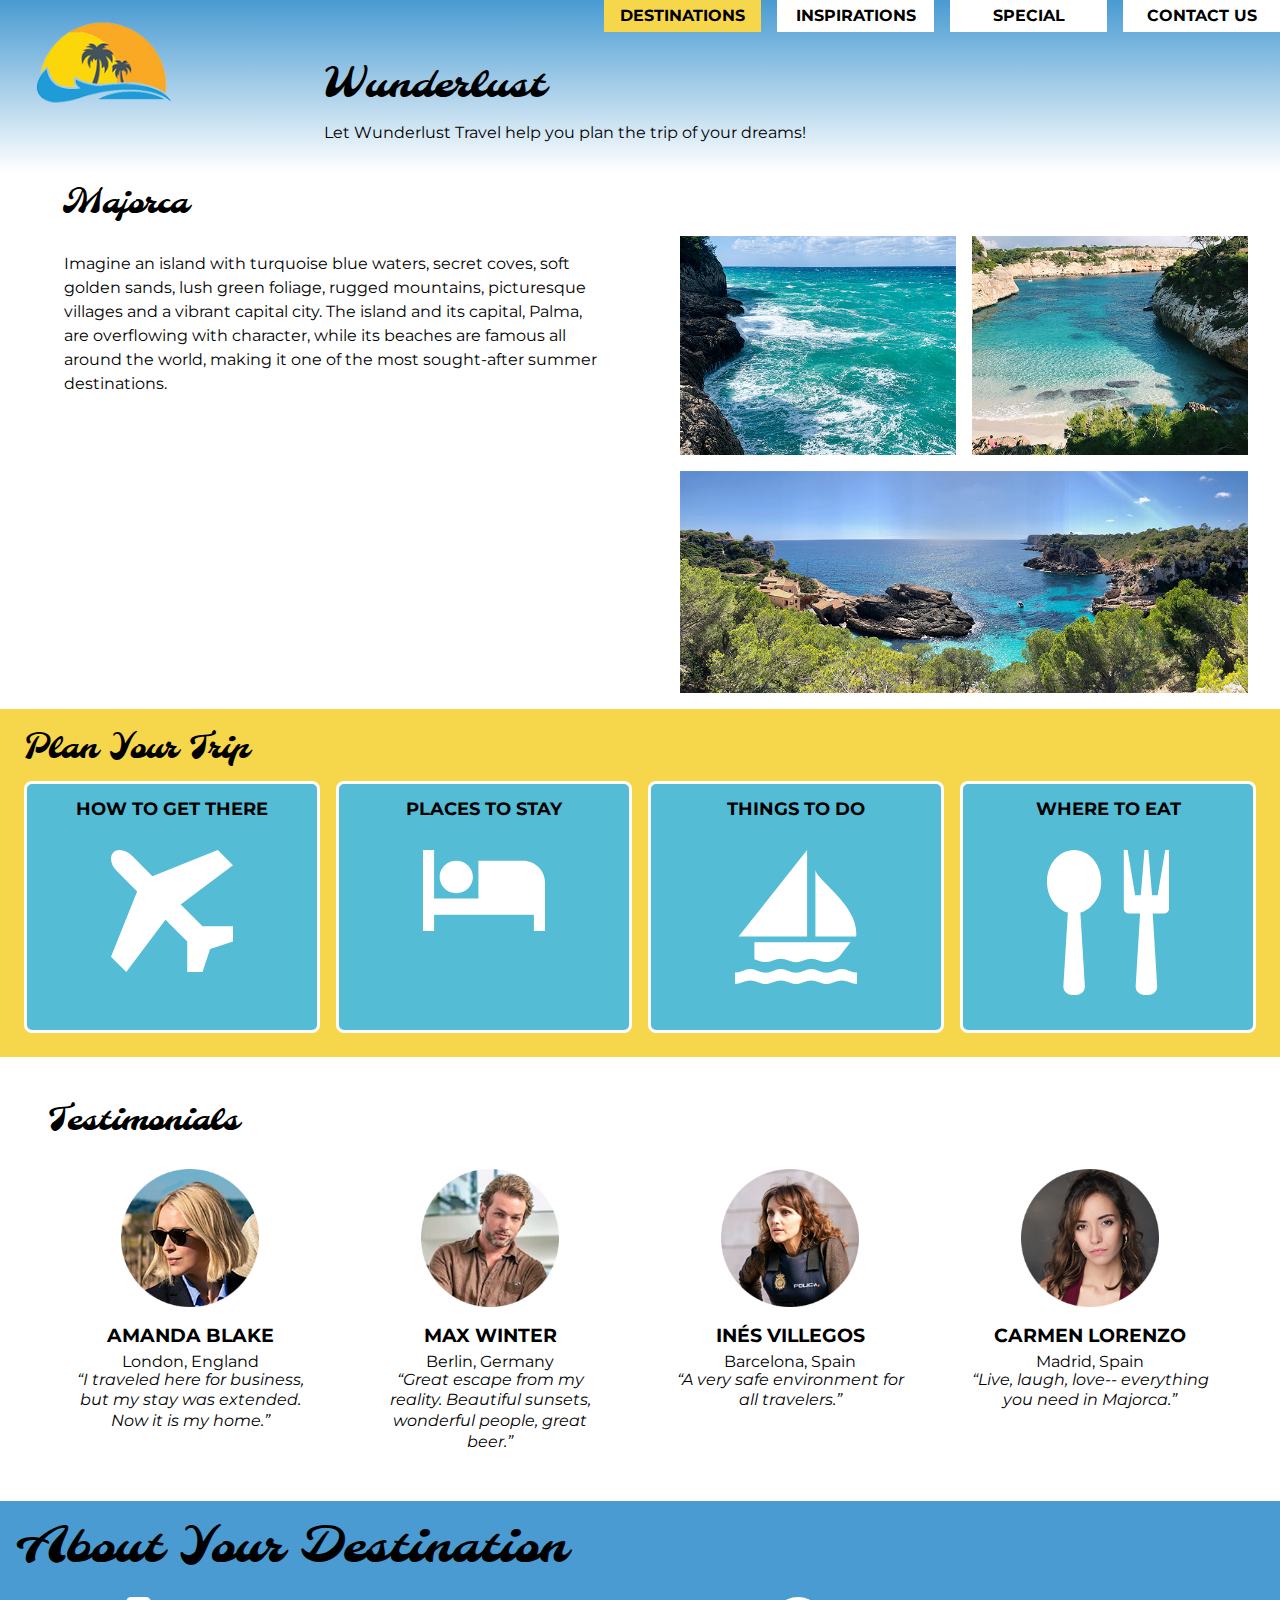
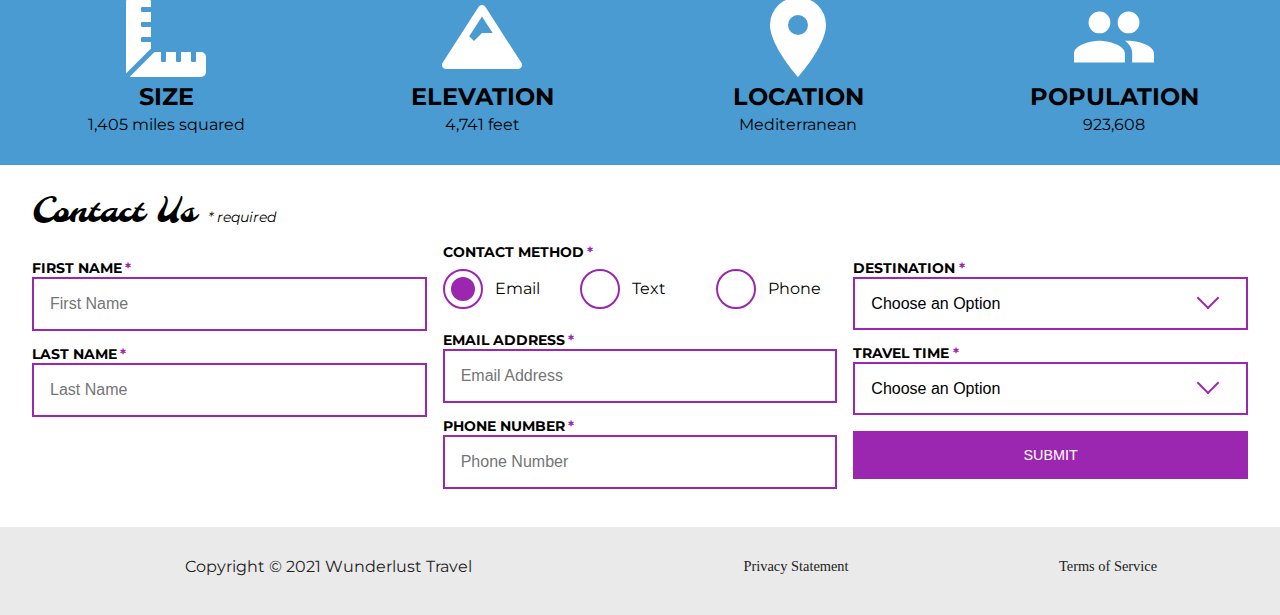
<file: index.html>
<!DOCTYPE html>
<html lang="en">
    <head>
        <meta charset="utf-8">
        <meta name="viewport" content="width=device-width, initial-scale=1">
        <meta name="author" content="Jessica Barnett, Christina Carrasquilla">
        <meta name="description" content="Let Wunderlust Travel take you to beautiful Majorca this year! Majorca is a beautiful island and offers beauty and fun to its visitors">
        <meta name="keywords" content="travel, majorca, beach, island, vacation, destination, getaway, restaurants in majorca, entertainment in majorca, testimonials from visitors">
        <title>Wunderlust Travel</title>
        <meta name="robots" content="index,follow">

        <!-- ~~~~~~~~~~ TWITTER CARD TAGS ~~~~~~~~~~ -->
        <meta name="twitter:card" content="summary_large_image">
        <meta name="twitter:site" content="@wunderlusttravel">
        <meta name="twitter:creator" content="@wunderlusttravel">
        <meta name="twitter:title" content="Wunderlust Travel: Majorca">
        <meta name="twitter:description" content="Let Wunderlust Travel take you to beautiful Majorca this year! Majorca is a beautiful island and offers beauty and fun to its visitors">
        <meta name="twitter:image" content="https://wunderlusttravel.com/images/majorca-cove.png">

        <!-- ~~~~~~~~~~ OPEN GRAPH META TAGS ~~~~~~~~~~ -->
        <meta property="og:title" content="See Majorca with Wunderlust Travel">
        <meta property="og:type" content="website">
        <meta property="og:image" content="https://wunderlusttravel.com/images/majorca-cove.png">
        <meta property="og:url" content="https://wunderlusttravel.com/majorca">
        <meta property="og:description" content="Let Wunderlust Travel take you to beautiful Majorca this year! Majorca is a beautiful island and offers beauty and fun to its visitors">
        <!-- ~~~~~~~~~~FAVICON ~~~~~~~~~~ -->
        <link rel="shortcut icon" href="images/favicon.png">

        <!-- ~~~~~~~~~~ GOOGLE FONTS ~~~~~~~~~~ -->
        <link rel="preconnect" href="https://fonts.googleapis.com">
        <link rel="preconnect" href="https://fonts.gstatic.com" crossorigin>
        <link href="https://fonts.googleapis.com/css2?family=Molle:ital@1&family=Montserrat:wght@400;600&display=swap" rel="stylesheet">
        <link href="styles.css" rel="stylesheet">
    </head>
    <body>
        <a id="skip" href="#main-content">Skip to Main Content</a>
        <!-- styling skip links: https://webaim.org/techniques/css/invisiblecontent/ -->
        <header>
            <a href="index.html" id="logo"><img src="images/logo.png" alt="The Wunderlust logo shows blue waves and the outline of two palm trees against an orange sun"></a>
            <h1>Wunderlust</h1>
			<p>Let Wunderlust Travel help you plan the trip of your dreams!</p>			
            <nav>
                <div id="menu-toggle">
                    <!-- responsive menu code from (with changes made to match mockups): https://css-tricks.com/three-css-alternatives-to-javascript-navigation/ -->
                    <h2 class="sr-only">Main Navigation</h2>
                    <!-- hidden but accessible headings from: https://webaim.org/techniques/css/invisiblecontent/ -->
                    <input name="toggle" id="toggle" type="checkbox">
                    <label for="toggle">Menu</label>
                    <ul>
                        <li class="active"><a href="#">Destinations</a></li>
                        <li><a href="#">Inspirations</a></li>
                        <li><a href="#">Special</a></li>
                        <li><a href="#">Contact Us</a></li>
                    </ul>
                </div>
            </nav>
        </header>
        <main id="main-content">
            <article>
                <div id="intro">  
                    <h2>Majorca</h2>
                    <p>Imagine an island with turquoise blue waters, secret coves, soft golden sands, lush green foliage, rugged mountains, picturesque villages and a vibrant capital city. The island and its capital, Palma, are overflowing with character, while its beaches are famous all around the world, making it one of the most sought-after summer destinations.</p>
                    <div id="img-grid">
                        <img src="images/majorca-waves.png" alt="Turquoise blue waters with white wave caps crashing against a rock cliff">
                        <img src="images/majorca-beach.png" alt="A calm cove with turquoise waters calmly lapping at a light sand beach">
                        <picture>
                            <source srcset="images/majorca-cove-small.png"
                                media="(max-width: 500px)">
                            <img src="images/majorca-cove.png" alt="Deep blue water leading to the horizon with the island and trees in the foreground">
                        </picture>
                    </div>
                </div>  
                <section id="plan">
                    <h3>Plan Your Trip</h3>
                    <div>
                        <section>
                            <h4>How to Get There</h4>
                            <a href="#" title="Search for flights">
                                <img src="images/get.svg" alt="airplane icon">
                            </a>
                        </section>      
                        <section>
                            <h4>Places to Stay</h4>
                            <a href="#" title="Search for hotels">
                                <img src="images/stay.svg" alt="bed icon">
                            </a>
                        </section>
                        <section>
                            <h4>Things to Do</h4>
                            <a href="#" title="Search for Activities">
                                <img src="images/do.svg" alt="sailboat icon">
                            </a>                     
                        </section>    
                        <section>
                            <h4>Where to Eat</h4>
                            <a href="#" title="Search for Restaurants">
                                <img src="images/eat.svg" alt="fork and spoon icon">                         
                            </a>
                        </section>
                    </div>   
                </section>
                <section id="testimonials">
                    <h3>Testimonials</h3>
                    <div>
                        <section>
                            <img src="images/miranda-blake.png" alt="Miranda Blake has a blonde bob and is wearing dark sunglasses">
                            <h4>Amanda Blake</h4>
                            <p>London, England</p>
                            <q>I traveled here for business, but my stay was extended. Now it is my home.</q>
                        </section>
                        <section>
                            <img src="images/max-winter.png" alt="Max Winter has dark blonde hair and a trimmed beard and mustache">
                            <h4>Max Winter</h4>
                            <p>Berlin, Germany</p>
                            <q>Great escape from my reality. Beautiful sunsets, wonderful people, great beer.</q>
                        </section>
                        <section>
                            <img src="images/ines-villegoes.png" alt="Ines Villegos has shoulder-length, wavy, brown hair and is wearing a brown sweater"> 
                            <h4>Inés Villegos</h4> 
                            <p>Barcelona, Spain</p>
                            <q>A very safe environment for all travelers.</q>
                        </section>
                        <section>
                            <img src="images/carmen-lorenzo.png" alt="Carmen Lorenzo has long, dark brown hair and is wearing gold hoop earrings">
                            <h4>Carmen Lorenzo</h4> 
                            <p>Madrid, Spain</p>
                            <q>Live, laugh, love-- everything you need in Majorca.</q>
                        </section>
                    </div>
                </section>
                <section id="about">
                    <h3>About Your Destination</h3>
                    <div>
                        <section>
                            <img src="images/size.svg" alt="ruler icon">
                            <h4>Size</h4> 
                            <p>1,405 miles squared</p>
                        </section>
                        <section>
                            <img src="images/elevation.svg" alt="mountain icon">
                            <h4>Elevation</h4> 
                            <p>4,741 feet</p>
                        </section>
                        <section>
                            <img src="images/location.svg" alt="location pin icon">
                            <h4>Location</h4> 
                            <p>Mediterranean</p>
                        </section>
                        <section>
                            <img src="images/population.svg" alt="people icon">
                            <h4>Population</h4>
                            <p>923,608</p>
                        </section>
                    </div>  
                </section>
                <section id="contact">
                    <h3>Contact Us <span class="form-required">* required</span></h3>
                    <form method="post" action="https://wp.zybooks.com/form-viewer.php">
                        <div id="names">
                            <label for="fName">First Name<span class="required">*</span></label>
                            <input type="text" name="fName" id="fName" autocomplete="given-name" placeholder="First Name" required>
                            <!-- custom input styles from https://moderncss.dev/custom-css-styles-for-form-inputs-and-textareas/ -->
                            <label for="lName">Last Name<span class="required">*</span></label>
                            <input type="text" name="lName" id="lName" autocomplete="family-name" placeholder="Last Name" required>
                        </div>
                        <div id="nums">
                            <fieldset>
                                <legend>Contact Method<span class="required">*</span></legend>
                                <!-- custom radio button styles from https://moderncss.dev/pure-css-custom-styled-radio-buttons/ -->
                                <label for="prefEmail">
                                    <span class="radio-input">
                                        <input type="radio" name="contactPref" id="prefEmail" required checked>
                                        <span class="radio-control"></span>
                                    </span>
                                    <span class="radio-label">Email</span>
                                </label>
                                <label for="prefText">
                                    <span class="radio-input">
                                        <input type="radio" name="contactPref" id="prefText">
                                        <span class="radio-control"></span>
                                    </span>
                                    <span class="radio-label">Text</span>
                                </label>
                                <label for="prefPhone">
                                    <span class="radio-input">
                                        <input type="radio" name="contactPref" id="prefPhone">
                                        <span class="radio-control"></span>
                                    </span>
                                    <span class="radio-label">Phone</span>
                                </label>
                            </fieldset>
                            <label for="email">Email Address<span class="required">*</span></label>
                            <input type="email" name="email" id="email" autocomplete="email" placeholder="Email Address" required>
                            <label for="phone">Phone Number<span class="required">*</span></label>
                            <input type="tel" name="phone" id="phone" autocomplete="tel" placeholder="Phone Number" required>
                        </div>
                        <div id="selects">
                            <!-- custom select styles from: https://moderncss.dev/custom-select-styles-with-pure-css/ -->
                            <label for="destination">Destination<span class="required">*</span></label>
                            <div class="custom-select">
                                <select name="destination" id="destination" required>
                                    <option value="" disabled selected>Choose an Option</option>
                                    <option value="barcelona">Barcelona</option>
                                    <option value="granada">Granada</option>
                                    <option value="ibiza">Ibiza</option>
                                    <option value="madrid">Madrid</option>
                                    <option value="majora">Majora</option>
                                    <option value="seville">Seville</option>
                                    <option value="tenerife">Tenerife</option>
                                    <option value="valencia">Valencia</option>
                                </select>
                                <span class="focus"></span>
                            </div>  
                            <label for="travelTime">Travel Time<span class="required">*</span></label>
                            <div class="custom-select">
                                <select name="travelTime" id="travelTime" required>
                                    <option value="" disabled selected>Choose an Option</option>
                                    <option value="fall">Fall</option>
                                    <option value="winter">Winter</option>
                                    <option value="spring">Spring</option>
                                    <option value="summer">Summer</option>
                                    <option value="flexible">Flexible</option>
                                </select>
                                <span class="focus"></span>
                            </div> 
                            <input type="submit" name="mySubmit" id="mySubmit" value="Submit">
                        </div>
                    </form>
                </section>
            </article>
        </main>
        <footer>
            <p>Copyright &copy; 2021 Wunderlust Travel</p>
            <a href="#">Privacy Statement</a>
            <a href="#">Terms of Service</a>
        </footer>
    </body>
</html>
</file>
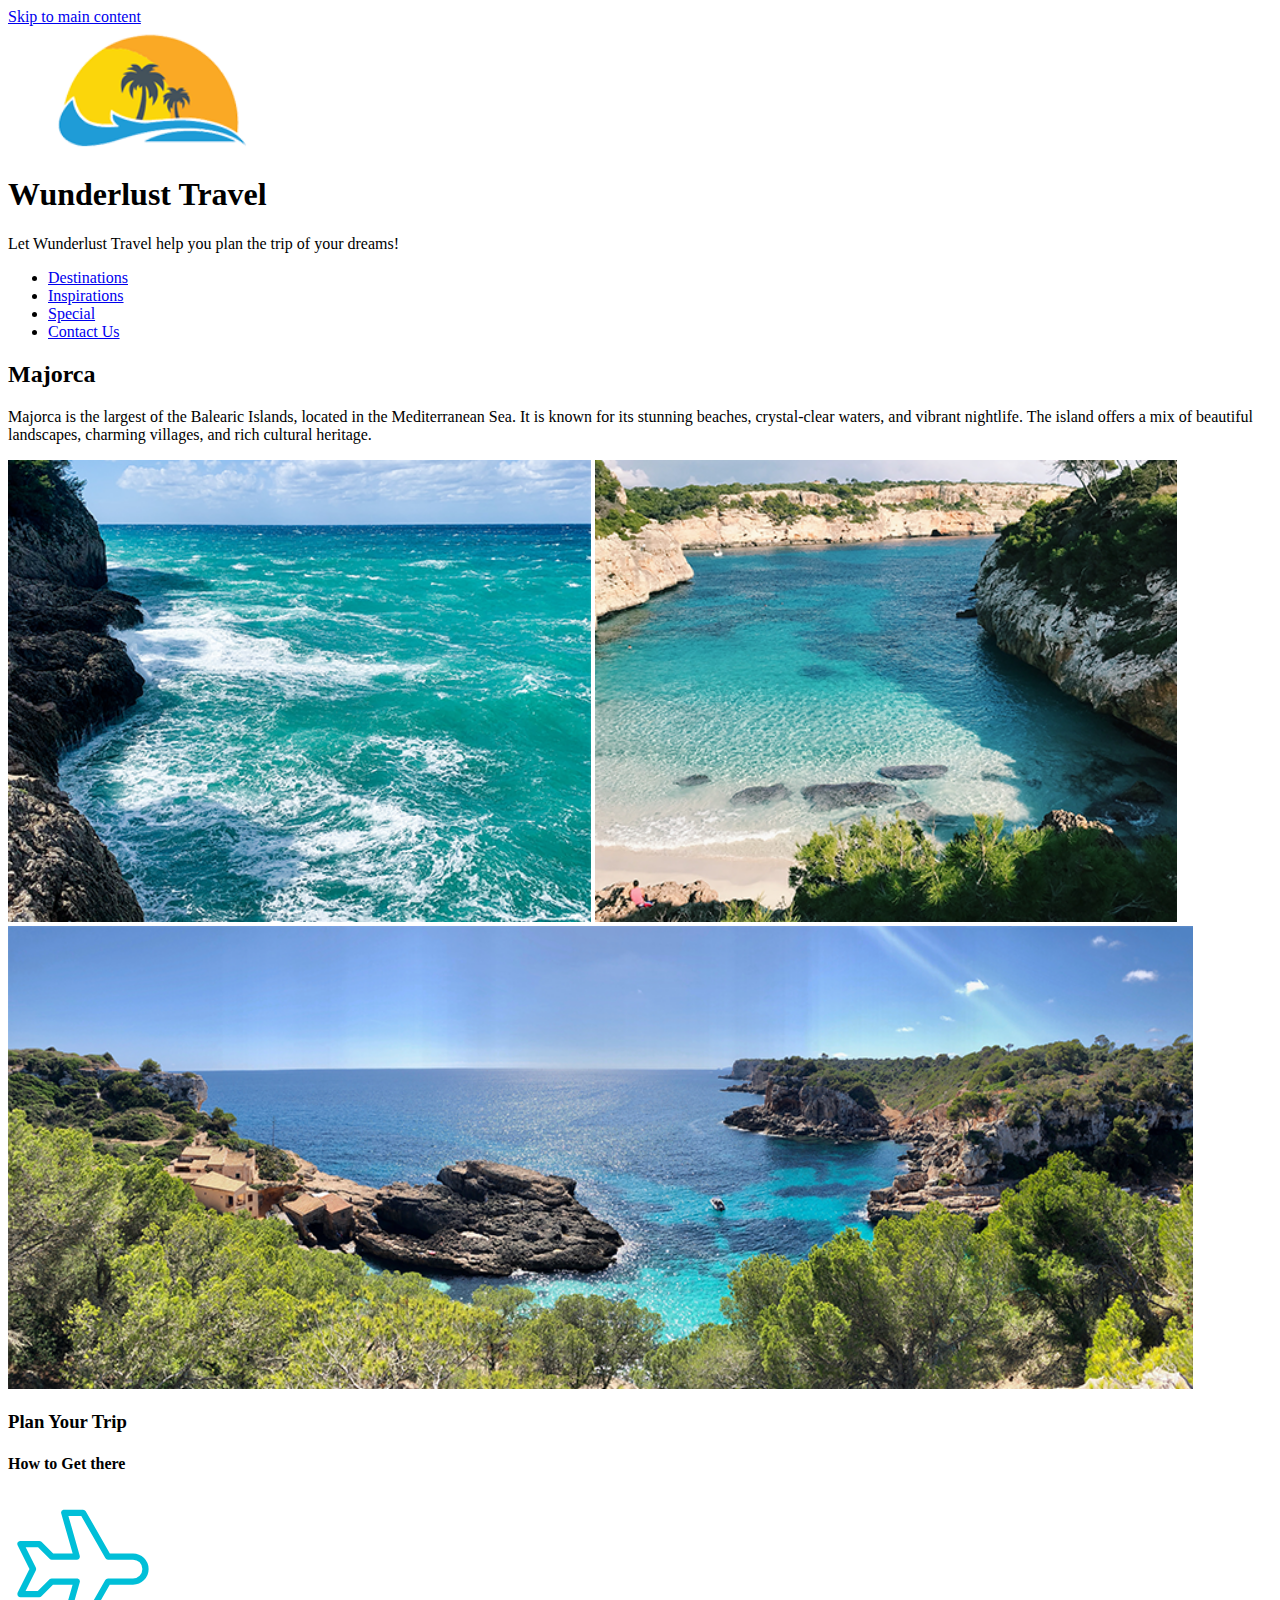
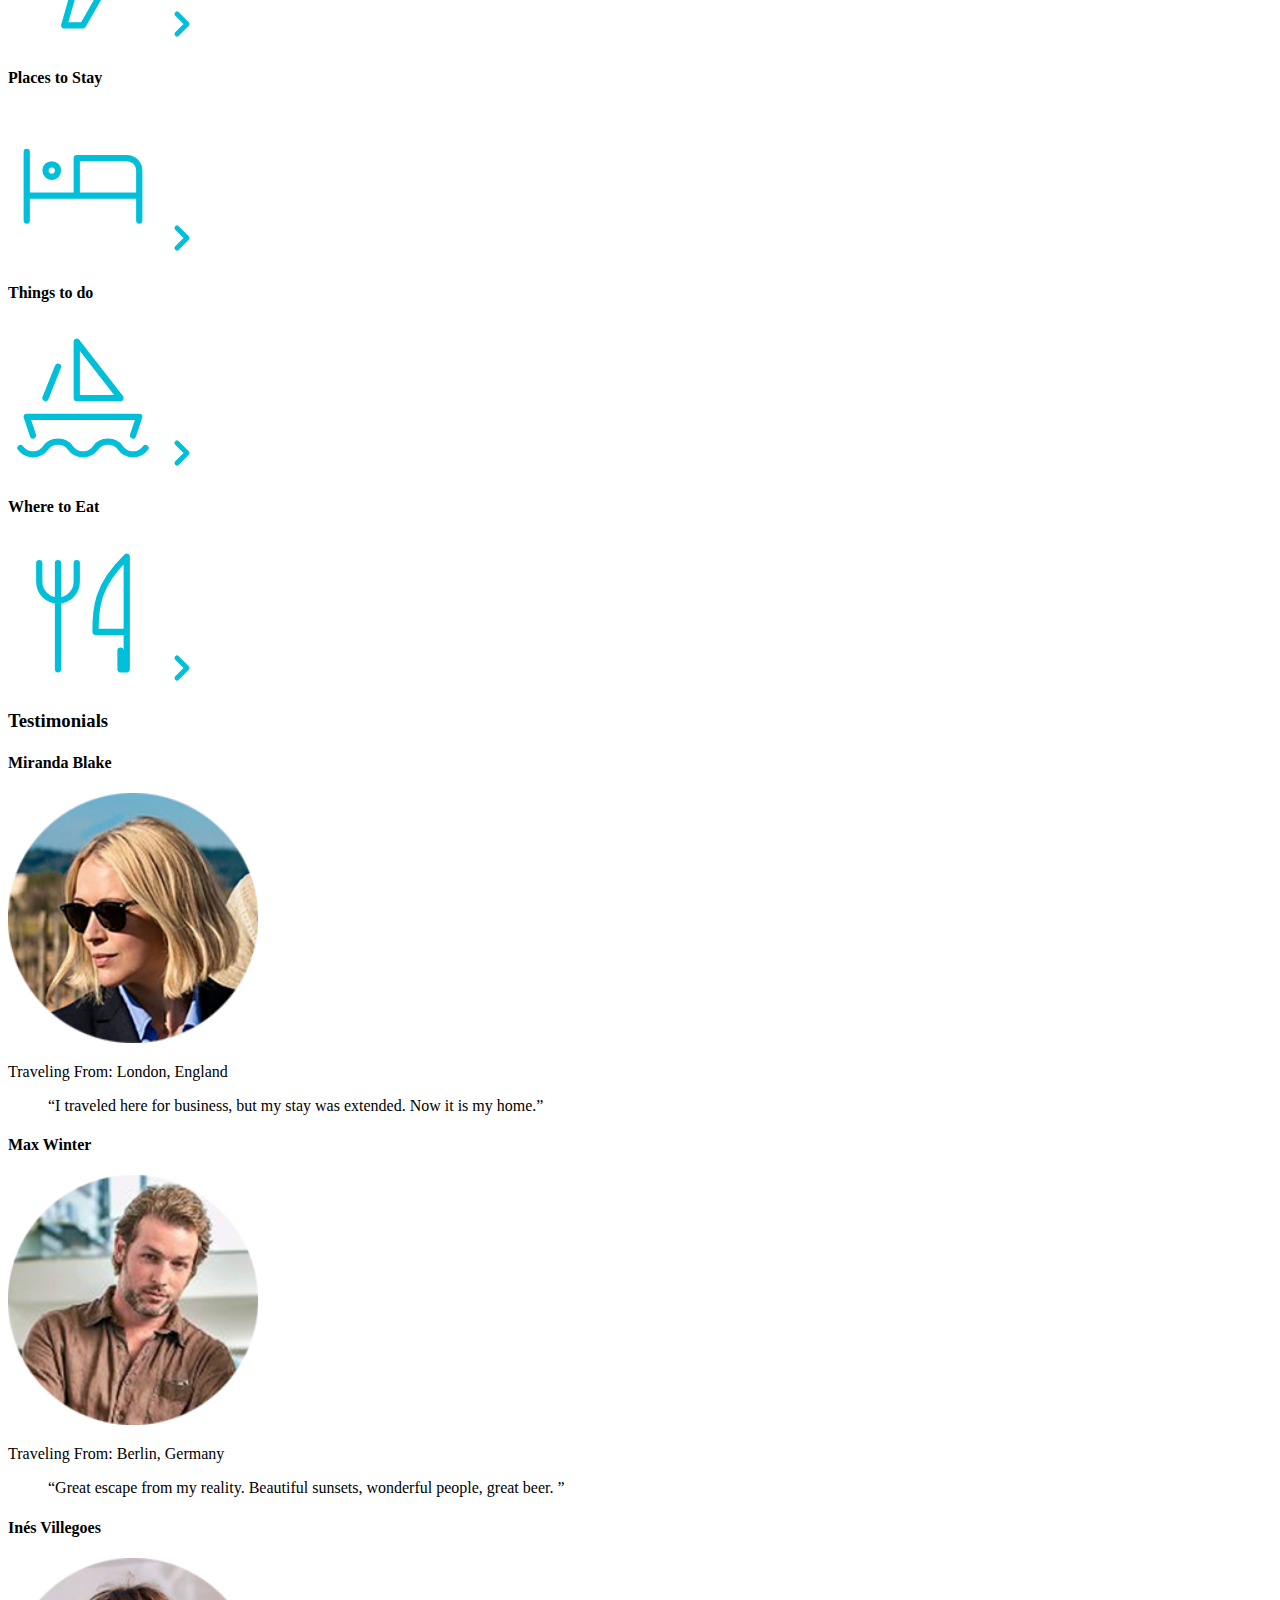
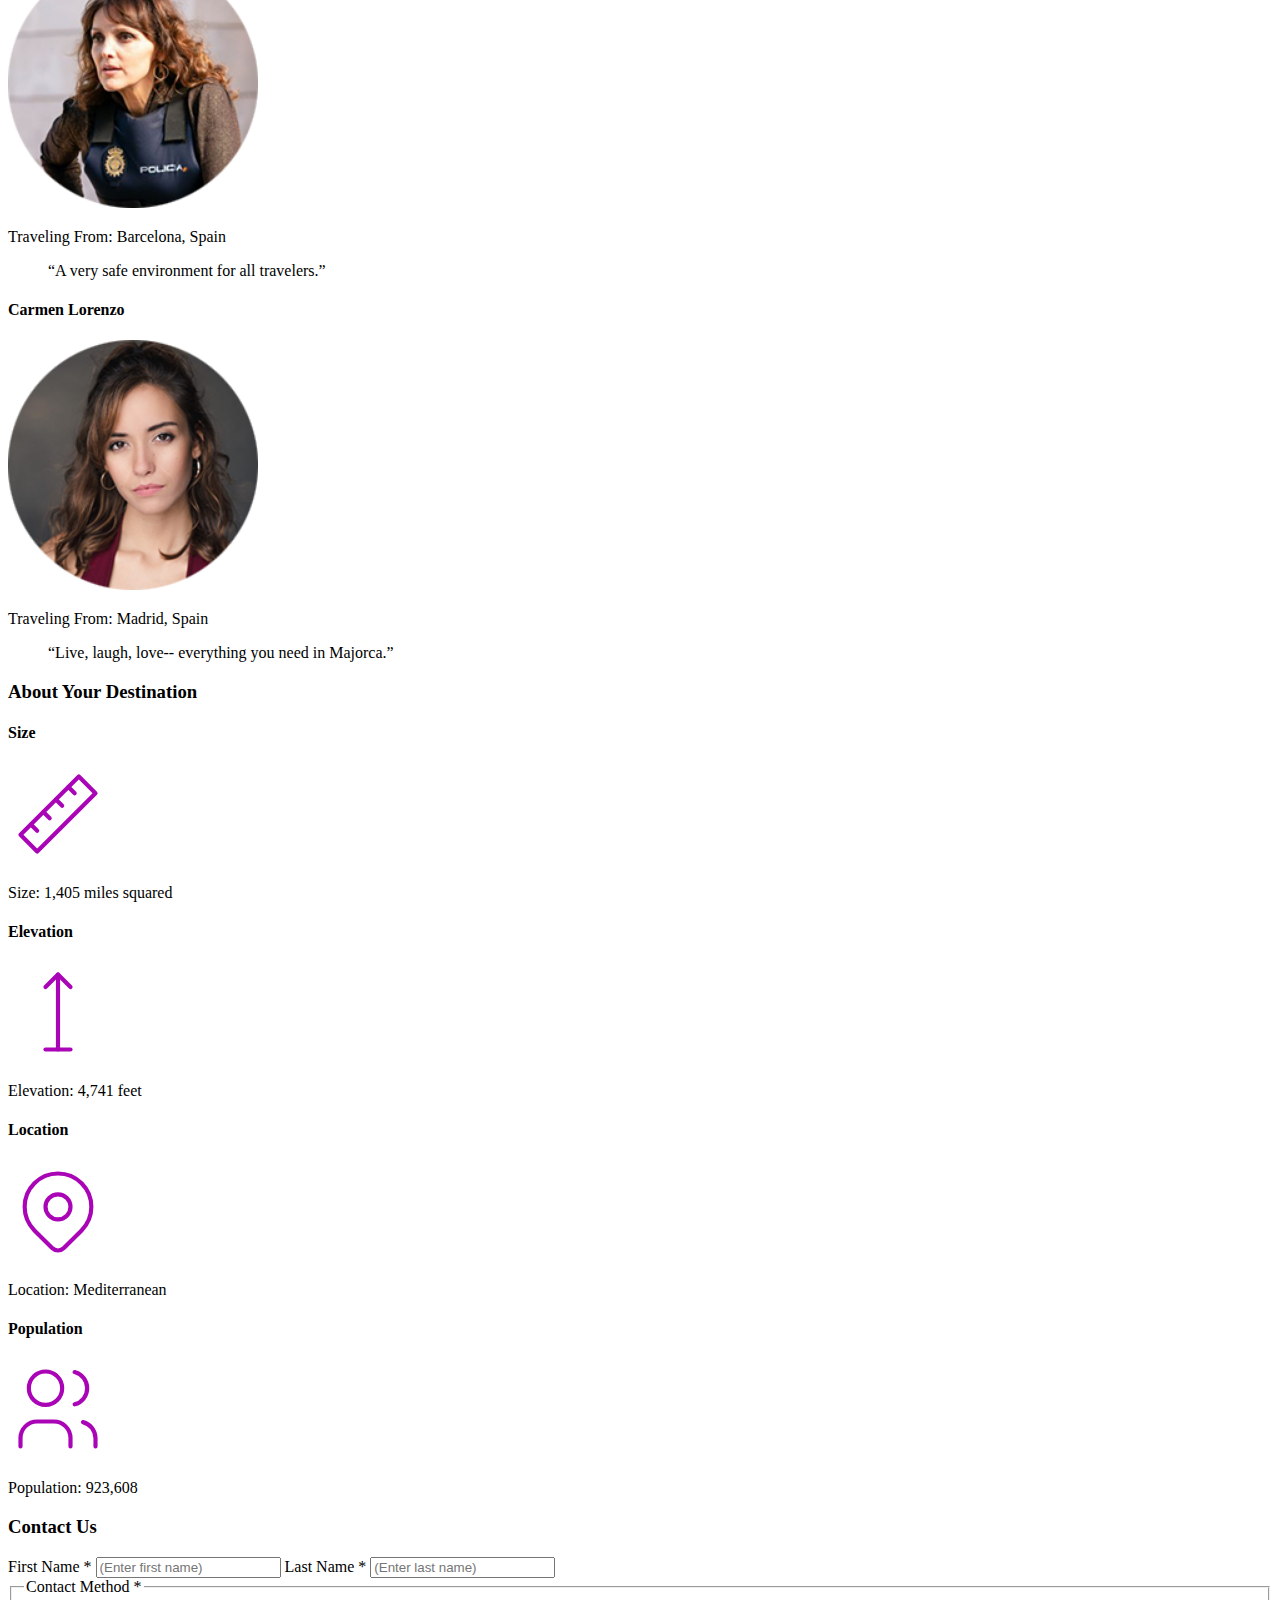
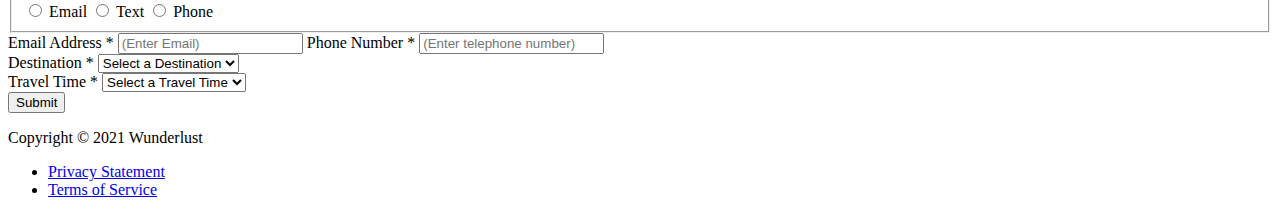
<file: index_old.html>
<!DOCTYPE html>
<html lang="en">
<head>
    <meta charset="UTF-8">
    <meta name="viewport" content="width=device-width, initial-scale=1.0">
    <meta name="author" content="Abraham Mendez">
    <title>Wunderlust Travel</title>
</head>
<body>
    <!-- Skip link -->
    <a href="#main-content" id="skipLink">Skip to main content</a>
    
    <header>
        <img 
            src="images/logo-S.png" 
            srcset="
            images/logo-S.png 320w,
            images/logo-M.png 780w, 
            images/logo-L.png 1024w"
            sizes="100vw"
            alt="Wunderlust Travel Logo"
            id="logo">
        <h1>Wunderlust Travel</h1>
        <p>Let Wunderlust Travel help you plan the trip of your dreams!</p>
        <!-- Navigation bar -->
        <nav>
            <ul>
                <li><a href="#destinations">Destinations</a></li>
                <li><a href="#inspirations">Inspirations</a></li>
                <li><a href="#special">Special</a></li>
                <li><a href="#contact-us">Contact Us</a></li>
            </ul>
        </nav>
    </header>
    <!-- Main content -->
    <main id="main-content">
        <!-- Majorica -->
        <article id="majorica">
            <h2>Majorca</h2>
            <p>
                Majorca is the largest of the Balearic Islands, located in the Mediterranean Sea. It is known for its stunning beaches, crystal-clear waters, and vibrant nightlife. The island offers a mix of beautiful landscapes, charming villages, and rich cultural heritage.
            </p>
            <div class="images">
                <!-- Majorica Waves -->
                <img 
                    src="images/majorca-waves-S.png" 
                    srcset="
                    images/majorca-waves-S.png 320w,
                    images/majorca-waves-M.png 780w,
                    images/majorca-waves-L.png 1024w"
                    sizes="100vw"
                    alt="Majorca waves">
                <!-- Majorica Beach -->
                <img 
                    src="images/majorca-beach-S.png" 
                    srcset="
                    images/majorca-beach-S.png 320w,
                    images/majorca-beach-M.png 780w,
                    images/majorca-beach-L.png 1024w"
                    sizes="100vw"
                    alt="Majorca beach">
                <!-- Majorica Cove -->
                <img 
                    src="images/majorca-cove-S.png" 
                    srcset="
                    images/majorca-cove-S.png 320w,
                    images/majorca-cove-M.png 780w,
                    images/majorca-cove-L.png 1024w"
                    sizes="100vw"
                    alt="Majorca cove">
            </div>
        </article>
        <!-- Plan Your Trip -->
        <section id="plan-your-trip">
            <h3>Plan Your Trip</h3>
            <div id="plan-options">
                <!-- How to get there -->
                <div class="option">
                    <h4>How to Get there</h4>
                    <svg 
                        xmlns="http://www.w3.org/2000/svg" 
                        class="icon icon-tabler icon-tabler-plane" 
                        width="150" 
                        height="150" 
                        viewBox="0 0 24 24" 
                        stroke-width="1" 
                        stroke="#00bfd8" 
                        fill="none" 
                        stroke-linecap="round" 
                        stroke-linejoin="round"
                        >
                        <path stroke="none" d="M0 0h24v24H0z" fill="none"/>
                        <path d="M16 10h4a2 2 0 0 1 0 4h-4l-4 7h-3l2 -7h-4l-2 2h-3l2 -4l-2 -4h3l2 2h4l-2 -7h3z" />
                    </svg>
                    <a href="#" title="Search for flights">
                        <svg 
                            xmlns="http://www.w3.org/2000/svg" 
                            class="icon icon-tabler icon-tabler-chevron-right" 
                            width="40"
                            height="40" 
                            viewBox="0 0 24 24" 
                            stroke-width="3" 
                            stroke="#00bfd8" 
                            fill="none" 
                            stroke-linecap="round" 
                            stroke-linejoin="round"
                            >
                            <path stroke="none" d="M0 0h24v24H0z" fill="none"/>
                            <polyline points="9 6 15 12 9 18" />
                        </svg>
                    </a>
                </div>
                <!-- Places to Stay -->
                <div class="option">
                    <h4>Places to Stay</h4>
                    <svg 
                        xmlns="http://www.w3.org/2000/svg" 
                        class="icon icon-tabler icon-tabler-bed" 
                        width="150" 
                        height="150" 
                        viewBox="0 0 24 24" 
                        stroke-width="1" 
                        stroke="#00bfd8" 
                        fill="none" 
                        stroke-linecap="round" 
                        stroke-linejoin="round"
                        >
                        <path stroke="none" d="M0 0h24v24H0z" fill="none"/>
                        <path d="M3 7v11m0 -4h18m0 4v-8a2 2 0 0 0 -2 -2h-8v6" />
                        <circle cx="7" cy="10" r="1" />
                    </svg>
                    <a href="#" title="Search for Hotels">
                        <svg 
                            xmlns="http://www.w3.org/2000/svg" 
                            class="icon icon-tabler icon-tabler-chevron-right" 
                            width="40" 
                            height="40" 
                            viewBox="0 0 24 24" 
                            stroke-width="3" 
                            stroke="#00bfd8" 
                            fill="none" 
                            stroke-linecap="round" 
                            stroke-linejoin="round"
                            >
                            <path stroke="none" d="M0 0h24v24H0z" fill="none"/>
                            <polyline points="9 6 15 12 9 18" />
                        </svg>
                    </a>
                </div>
                <!-- Things to do -->
                <div class="option">
                    <h4>Things to do</h4>
                    <svg 
                        xmlns="http://www.w3.org/2000/svg" 
                        class="icon icon-tabler icon-tabler-sailboat" 
                        width="150" 
                        height="150" 
                        viewBox="0 0 24 24" 
                        stroke-width="1" 
                        stroke="#00bfd8" 
                        fill="none" 
                        stroke-linecap="round" 
                        stroke-linejoin="round"
                        >
                        <path stroke="none" d="M0 0h24v24H0z" fill="none"/>
                        <path d="M2 20a2.4 2.4 0 0 0 2 1a2.4 2.4 0 0 0 2 -1a2.4 2.4 0 0 1 2 -1a2.4 2.4 0 0 1 2 1a2.4 2.4 0 0 0 2 1a2.4 2.4 0 0 0 2 -1a2.4 2.4 0 0 1 2 -1a2.4 2.4 0 0 1 2 1a2.4 2.4 0 0 0 2 1a2.4 2.4 0 0 0 2 -1" />
                        <path d="M4 18l-1 -3h18l-1 3" />
                        <path d="M11 12h7l-7 -9v9" />
                        <line x1="8" y1="7" x2="6" y2="12" />
                    </svg>
                    <a href="#" title="Search for Activities">
                        <svg 
                            xmlns="http://www.w3.org/2000/svg" 
                            class="icon icon-tabler icon-tabler-chevron-right" 
                            width="40" 
                            height="40" 
                            viewBox="0 0 24 24" 
                            stroke-width="3" 
                            stroke="#00bfd8" 
                            fill="none" 
                            stroke-linecap="round" 
                            stroke-linejoin="round"
                            >
                            <path stroke="none" d="M0 0h24v24H0z" fill="none"/>
                            <polyline points="9 6 15 12 9 18" />
                        </svg>
                    </a>
                </div>
                <!-- Where to Eat -->
                <div class="option">
                    <h4>Where to Eat</h4>
                    <svg 
                        xmlns="http://www.w3.org/2000/svg" 
                        class="icon icon-tabler icon-tabler-tools-kitchen-2" 
                        width="150" 
                        height="150" 
                        viewBox="0 0 24 24" 
                        stroke-width="1" 
                        stroke="#00bfd8" 
                        fill="none" 
                        stroke-linecap="round" 
                        stroke-linejoin="round"
                        >
                        <path stroke="none" d="M0 0h24v24H0z" fill="none"/>
                        <path d="M19 3v12h-5c-.023 -3.681 .184 -7.406 5 -12zm0 12v6h-1v-3m-10 -14v17m-3 -17v3a3 3 0 1 0 6 0v-3" />
                    </svg>
                    <a href="#" title="Search for Restaurants">
                        <svg 
                            xmlns="http://www.w3.org/2000/svg" 
                            class="icon icon-tabler icon-tabler-chevron-right" 
                            width="40" 
                            height="40" 
                            viewBox="0 0 24 24" 
                            stroke-width="3" 
                            stroke="#00bfd8" 
                            fill="none" 
                            stroke-linecap="round" 
                            stroke-linejoin="round"
                            >
                            <path stroke="none" d="M0 0h24v24H0z" fill="none"/>
                            <polyline points="9 6 15 12 9 18" />
                        </svg>
                    </a>
                </div>
            </div>
        </section>
        <!-- Testimonials -->
        <section id="testimonials">
            <h3>Testimonials</h3>
            <!-- Miranda Blake -->
            <article class="testimonial">
                <h4>Miranda Blake</h4>
                <img 
                    src="images/miranda-blake-S.png" 
                    srcset="
                        images/miranda-blake-S.png 320w,
                        images/miranda-blake-M.png 780w,
                        images/miranda-blake-L.png 1024w"
                    sizes="100vw"
                    alt="Miranda Blake">
                <p>Traveling From: London, England</p>
                <blockquote>“I traveled here for business, but my stay was extended. Now it is my home.”</blockquote>
            </article>
            <!-- Max Winter -->
            <article class="testimonial">
                <h4>Max Winter</h4>
                <img 
                    src="images/max-winter-S.png" 
                    srcset="
                        images/max-winter-S.png 320w,
                        images/max-winter-M.png 780w,
                        images/max-winter-L.png 1024w"
                    sizes="100vw"
                    alt="Max Winter">
                <p>Traveling From: Berlin, Germany</p>
                <blockquote>“Great escape from my reality. Beautiful sunsets, wonderful people, great beer. ”</blockquote>
            </article>
            <!-- Inés Villegoes -->
            <article class="testimonial">
                <h4>Inés Villegoes</h4>
                <img 
                    src="images/ines-villegoes-S.png" 
                    srcset="
                        images/ines-villegoes-S.png 320w,
                        images/ines-villegoes-M.png 780w,
                        images/ines-villegoes-L.png 1024w"
                    sizes="100vw"
                    alt="Inés Villegoes">
                <p>Traveling From: Barcelona, Spain</p>
                <blockquote>“A very safe environment for all travelers.”</blockquote>
            </article>
            <!-- Carmen Lorenzo -->
            <article class="testimonial">
                <h4>Carmen Lorenzo</h4>
                <img 
                    src="images/carmen-lorenzo-S.png" 
                    srcset="
                        images/carmen-lorenzo-S.png 320w,
                        images/carmen-lorenzo-M.png 780w,
                        images/carmen-lorenzo-L.png 1024w"
                    sizes="100vw"
                    alt="Carmen Lorenzo">
                <p>Traveling From: Madrid, Spain</p>
                <blockquote>“Live, laugh, love-- everything you need in Majorca.”</blockquote>
            </article>
        </section>
        <!-- About Your Destination -->
        <section id="about">
            <h3>About Your Destination</h3>
            <div id="destination-info">
                <!-- Size -->
                <div class="fact">
                    <h4>Size</h4>
                    <svg 
                        xmlns="http://www.w3.org/2000/svg" 
                        class="icon icon-tabler icon-tabler-ruler-2" 
                        width="100" 
                        height="100" 
                        viewBox="0 0 24 24" 
                        stroke-width="1" 
                        stroke="#a905b6" 
                        fill="none" 
                        stroke-linecap="round" 
                        stroke-linejoin="round"
                        >
                        <path stroke="none" d="M0 0h24v24H0z" fill="none"/>
                        <path d="M17 3l4 4l-14 14l-4 -4z" />
                        <path d="M16 7l-1.5 -1.5" />
                        <path d="M13 10l-1.5 -1.5" />
                        <path d="M10 13l-1.5 -1.5" />
                        <path d="M7 16l-1.5 -1.5" />
                    </svg>
                    <p>Size: 1,405 miles squared</p>
                </div>
                <!-- Elevation -->
                <div class="fact">
                    <h4>Elevation</h4>
                    <svg 
                        xmlns="http://www.w3.org/2000/svg" 
                        class="icon icon-tabler icon-tabler-arrow-top-bar" 
                        width="100" 
                        height="100" 
                        viewBox="0 0 24 24" 
                        stroke-width="1" 
                        stroke="#a905b6" 
                        fill="none" 
                        stroke-linecap="round" 
                        stroke-linejoin="round"
                        >
                        <path stroke="none" d="M0 0h24v24H0z" fill="none"/>
                        <line x1="12" y1="21" x2="12" y2="3" />
                        <path d="M15 6l-3 -3l-3 3" />
                        <line x1="9" y1="21" x2="15" y2="21" />
                    </svg>
                    <p>Elevation: 4,741 feet</p>
                </div>
                <!-- Location -->
                <div class="fact">
                    <h4>Location</h4>
                    <svg 
                        xmlns="http://www.w3.org/2000/svg" 
                        class="icon icon-tabler icon-tabler-map-pin" 
                        width="100" 
                        height="100" 
                        viewBox="0 0 24 24" 
                        stroke-width="1" 
                        stroke="#a905b6" 
                        fill="none" 
                        stroke-linecap="round" 
                        stroke-linejoin="round"
                        >
                        <path stroke="none" d="M0 0h24v24H0z" fill="none"/>
                        <circle cx="12" cy="11" r="3" />
                        <path d="M17.657 16.657l-4.243 4.243a2 2 0 0 1 -2.827 0l-4.244 -4.243a8 8 0 1 1 11.314 0z" />
                    </svg>
                    <p>Location: Mediterranean</p>
                </div>
                <!-- Population -->
                <div class="fact">
                    <h4>Population</h4>
                    <svg 
                        xmlns="http://www.w3.org/2000/svg" 
                        class="icon icon-tabler icon-tabler-users" 
                        width="100" 
                        height="100" 
                        viewBox="0 0 24 24" 
                        stroke-width="1" 
                        stroke="#a905b6" 
                        fill="none" 
                        stroke-linecap="round" 
                        stroke-linejoin="round"
                        >
                        <path stroke="none" d="M0 0h24v24H0z" fill="none"/>
                        <circle cx="9" cy="7" r="4" />
                        <path d="M3 21v-2a4 4 0 0 1 4 -4h4a4 4 0 0 1 4 4v2" />
                        <path d="M16 3.13a4 4 0 0 1 0 7.75" />
                        <path d="M21 21v-2a4 4 0 0 0 -3 -3.85" />
                    </svg>
                    <p>Population: 923,608</p>
                </div>
            </div>
        </section>
        <!-- Contact Form -->
        <section id="contact-us">
            <h3>Contact Us</h3>
            <form>
                <!-- First Name -->
               <label for="first-name">First Name <span class="required" aria-hidden="true">*</span></label>
               <input
                    id="first-name"
                    name="first-name"
                    type="text"
                    aria-required="true"
                    placeholder="(Enter first name)"
                    required
                />
               <!-- Last Name -->
               <label for="last-name">Last Name <span class="required" aria-hidden="true">*</span></label>
               <input
                    id="last-name"
                    name="last-name"
                    type="text"
                    aria-required="true"
                    placeholder="(Enter last name)"
                    required
                />
                <!-- Preferred Contact Method -->
                <fieldset>
                    <legend>Contact Method <span class="required" aria-hidden="true">*</span></legend>
                    <input
                        id="radio-email"
                        name="pref-contact"
                        type="radio"
                        aria-required="true"
                        required
                    />
                    <label for="radio-email">Email</label>

                    <input
                        id="radio-text"
                        name="pref-contact"
                        type="radio"
                        aria-required="true"
                    />
                    <label for="radio-text">Text</label>

                    <input
                        id="radio-phone"
                        name="pref-contact"
                        type="radio"
                        aria-required="true"
                    />
                    <label for="radio-phone">Phone</label>
                </fieldset>
                <!-- Email -->
                <label for="email">Email Address <span class="required" aria-hidden="true">*</span></label>
                <input
                    id="email"
                    name="email"
                    type="email"
                    aria-required="true"
                    placeholder="(Enter Email)"
                    required
                />
                <!-- Phone number -->
                <label for="phone">Phone Number <span class="required" aria-hidden="true">*</span></label>
                <input
                    id="phone"
                    name="phone"
                    type="tel"
                    aria-required="true"
                    placeholder="(Enter telephone number)"
                    required
                />
                <!-- Destination -->
                <div class="list">
                    <label for="destination-list">Destination <span class="required" aria-hidden="true">*</span></label>
                    <select id="destination-list" name="destination" required aria-required="true">
                        <option value="" disabled selected>Select a Destination</option>
                        <option value="barcelona">Barcelona</option>
                        <option value="granada">Granada</option>
                        <option value="ibiza">Ibiza</option>
                        <option value="madrid">Madrid</option>
                        <option value="majorca">Majorca</option>
                        <option value="seville">Seville</option>
                        <option value="tenerife">Tenerife</option>
                        <option value="valencia">Valencia</option>
                    </select>
                </div>
                <!-- Travel Time -->
                <div class="list">
                    <label for="time-list">Travel Time <span class="required" aria-hidden="true">*</span></label>
                    <select id="time-list" name="travel-time" required aria-required="true">
                        <option value="" disabled selected>Select a Travel Time</option>
                        <option value="fall">Fall</option>
                        <option value="winter">Winter</option>
                        <option value="spring">Spring</option>
                        <option value="summer">Summer</option>
                        <option value="flexible">Flexible</option>
                    </select>
                </div>
                <!-- Submit -->
				<input
                    id="submit"
                    name="submit"
                    type="submit"
                    value="Submit"
                />
            </form>
        </section>
    </main>
    <footer>
        <p>Copyright &copy; 2021 Wunderlust</p>
        <ul>
            <li><a href="#">Privacy Statement</a></li>
            <li><a href="#">Terms of Service</a></li>
        </ul>
    </footer>
</body>
</html>
</file>
<file: styles.css>
/* Abraham Mendez */

/* http://meyerweb.com/eric/tools/css/reset/ 
   v2.0 | 20110126
   License: none (public domain)
*/

html, body, div, span, applet, object, iframe,
h1, h2, h3, h4, h5, h6, p, blockquote, pre,
a, abbr, acronym, address, big, cite, code,
del, dfn, em, img, ins, kbd, q, s, samp,
small, strike, strong, sub, sup, tt, var,
b, u, i, center,
dl, dt, dd, ol, ul, li,
fieldset, form, label, legend,
table, caption, tbody, tfoot, thead, tr, th, td,
article, aside, canvas, details, embed, 
figure, figcaption, footer, header, hgroup, 
menu, nav, output, ruby, section, summary,
time, mark, audio, video {
	margin: 0;
	padding: 0;
	border: 0;
	font-size: 100%;
	font: inherit;
	vertical-align: baseline;
}
/* HTML5 display-role reset for older browsers */
article, aside, details, figcaption, figure, 
footer, header, hgroup, menu, nav, section {
	display: block;
}
body {
	line-height: 1;
}
ol, ul {
	list-style: none;
}
blockquote, q {
	quotes: none;
}
blockquote:before, blockquote:after,
q:before, q:after {
	content: '';
	content: none;
}
table {
	border-collapse: collapse;
	border-spacing: 0;
}

*, *::before, *::after {
    box-sizing: border-box;
}
/* End of reset CSS */

/* Global Variables */

@import url(https://fonts.google.com/share?selection.family=Molle:ital@1%7CMontserrat);

:root {
    --yellow: #F6D64A;
    --teal: #55BCD5;
    --purple: #9B26B0;
    --blue: #499BD2;
    --dark-gray: #222222;
    --light-gray: #EAEAEA;
    --white: #FFFFFF;
    --black: #000000;
}

body {
    margin: 0;
    background-color: var(--white);
    color: var(--black);
}

/* Font Styles */

h1, h2, h3 {
    font-family: 'Molle', cursive;
}

h4, p, q, small, nav, button, form, span{
    font-family: 'Montserrat', sans-serif;
}

/* Skip Link */

#skip {
    position: absolute;
    left: -10000px;
    top: auto;
    width: 1px;
    height: 1px;
    overflow: hidden;
}

#skip:focus {
    position: static;
    width: auto;
    height: auto;
}

/* Header layout*/

header {
    background: linear-gradient(to bottom, var(--blue), var(--white));
    padding: 1rem 0;
    display: grid;
    grid-template-columns: 1fr 1fr;
    grid-template-rows: auto auto auto;
    gap: 0 1rem;
    align-items: center;
}

header #logo {
    grid-column: 1;
    grid-row: 1;
    justify-self: start;
}

#logo img {
    width: 8rem;
    height: auto;
}

header nav {
    grid-column: 2;
    grid-row: 1;
    font-size: 1rem;
}

header h1 {
    grid-column: 1 / -1;
    grid-row: 2;
    font-size: 2.5rem;
}

header p {
    font-size: 1rem;
    grid-column: 1 / -1;
    grid-row: 3;
    line-height: 1.5;
}

header h1 {
    margin: 1rem 0 0 2rem;
}
header p {
    margin: 0 2rem;
}

/* Screen reader */

.sr-only {
    position: absolute;
    left: -10000px;
    top: auto;
    width: 1px;
    height: 1px;
    overflow: hidden;
}
/* Menu layout */

#menu-toggle {
    grid-column: 2;  
}

#menu-toggle input[type="checkbox"] {
    display: none;
}

#menu-toggle label {
    background-color: var(--yellow);
    color: var(--black);
    font-weight: bold;
    display: block;
    text-align: center;
    cursor: pointer;
    padding: 1rem 2rem;
    font-size: .8rem;
    text-transform: uppercase;
}

#menu-toggle ul {
    display: none;
    flex-direction: column;
    margin: 0;
    padding: 0;
}

#toggle:checked + label {
    background-color: var(--dark-gray);
    color: var(--white);
    text-transform: uppercase;
}

#toggle:checked + label + ul {
   display: flex;
   flex-direction: column;
   position: relative;
   top: 0;
   left:0;
   width: 100%;
   margin: 0;
   padding: 0;
}

#menu-toggle ul li {
    background-color: var(--teal);
    border: 1px solid var(--black);
    padding: 1.25rem;
    text-align: center;
    font-weight: bold;
}

#menu-toggle ul li a {
    color: var(--black);
    text-decoration: none;
    font-size: 1rem;
}

/* Main Layout */

main {
    display: grid;
    grid-template-columns: 1fr;
    gap: 0 1rem;
}

#intro {
    background-color: var(--white);
}

#intro h2 {
    font-size: 2rem;
    margin-bottom: 0.75rem;
    margin: 1rem 0 0 2rem;
}

#intro p {
    grid-column: 1 / -1;
    font-size: .8rem;
    margin: 1rem 2rem;
    line-height: 1.5;
}

#img-grid {
    display: grid;
    grid-template-columns: 1fr;
    gap: .5rem;
    padding-bottom: 1rem;
}

#img-grid img {
    width: 100%;
    display: block;
    height: auto;
}

/* Plan your trip */

#plan {
    background: var(--yellow);
    padding: 1.5rem 1.5rem;
}

#plan section {
    background: var(--teal);
}

#plan h3 {
    font-size: 1.6rem;
    margin-bottom: 1rem;
}

#plan div {
    display: grid;
    grid-template-columns: 1fr;
    gap: .5rem;
}


#plan div section {
    border: 3px solid var(--white);
    border-radius: 0.5rem;
    padding: 1rem;
    text-align: center;
    box-sizing: border-box;
}

/* Card title */

#plan div section h4 {
    font-size: 1rem;
    font-weight: bold;
    text-transform: uppercase;
    margin-bottom: 1rem;
}

/* Icon */
#plan div section img {
    width: 60%;
    height: auto;
    padding: 1rem;
}

/* Testimonials */
#testimonials {
    background: var(--white);
    padding: 1.5rem 1.5rem;
}

#testimonials h3 {
    font-size: 2rem;
    margin-bottom: 1rem;
}

#testimonials div {
    display: grid;
    grid-template-columns: 1fr;
    gap: .5rem;
}

#testimonials div section {
    text-align: center;
}

#testimonials img {
    width: 60%;
    height: auto;
    padding: 1rem;
}

#testimonials h4 {
    font-size: 1.5rem;
    font-weight: bold;
    text-transform: uppercase;
    margin-bottom: .5rem;
}

#testimonials p {
    font-size: 1rem;
}

#testimonials q {
    display: block;
    font-style: italic;
    line-height: 1.3;
    max-width: 22ch;
    margin: 0 auto;
    quotes: "“" "”";
}

#testimonials q:before {
    content: open-quote;
}

#testimonials q:after {
    content: close-quote;
}

/* About layout */

#about {
    background: var(--blue);
    padding: 1.5rem 1rem;
}

#about h3 {
    font-size: 2rem;
    margin-bottom: 1rem;
}

#about div {
    display: grid;
    grid-template-columns: 1fr 1fr;
    gap: 1rem;
}

#about div section {
    text-align: center;
    padding: .5rem;
    display: flex;
    flex-direction: column;
}
#about section img {
    width: 5rem;
    height: 5rem;
    display: block;
    margin: 0 auto;
}

#about section h4 {
    font-size: 1rem;
    font-weight: bold;
    text-transform: uppercase;
    margin: .5rem auto;
}
/* Contact section */

#contact {
    background: var(--white);
    padding: 1.5rem 1rem;
}

#contact h3 {
    font-size: 2rem;
    margin-bottom: 1rem;
}

#contact form {
    display: grid;
    row-gap: 1rem;
}
.form-required {
    font-size: .9rem;
    font-style: italic;
}

#names label,
#nums > label,
#selects label,
legend {
    display: block;
    font-weight: bold;
    text-transform: uppercase;
    font-size: .9rem;
    margin: 1rem 0 .1rem 0;
}

/* Nums section */

#nums label {
    display: flex;
    align-items: center;
}
.required {
    color: var(--purple);
    margin-left: .2rem;
}

#names input,
#nums input[type="email"],
#nums input[type="tel"],
#selects select {
    width: 100%;
    padding: 1rem;
    font-size: 1rem;
    border: 2px solid var(--purple);
    background: none;
}

.radio-input {
    display: flex;
    align-items: center;
    margin: .5rem 0;
}

.radio-control {
    width: 2.5rem;
    height: 2.5rem;
    border: 2px solid var(--purple);
    border-radius: 50%;
    position: relative;
    margin-right: 0.75rem;
}

.radio-input input[type="radio"] {
    position: absolute;
    opacity: 0;
}

.radio-input input:checked + .radio-control::after {
    background: var(--purple);
    content: '';
    position: absolute;
    top: 50%;
    left: 50%;
    width: 1.5rem;
    height: 1.5rem;
    border-radius: 50%;
    transform: translate(-50%, -50%);
}

/* Selects */

.custom-select {
    position: relative;
    width: 100%;
}

.custom-select select {
    width: 100%;
    padding: .5rem;
    font-size: 1rem;
    border: 2px solid var(--purple);
    background: none;
    appearance: none;
}

.custom-select::after {
    content: '';
    position: absolute;
    top: 40%;
    right: 2rem;                     
    transform: translateY(-50%) rotate(45deg);
    width: 1rem;
    height: 1rem;
    border: solid var(--purple);
    border-width: 0 2px 2px 0;
}

  /* Submit button */
#mySubmit {
    width: 100%;
    padding: 1rem;
    font-size: .9rem;
    text-transform: uppercase;
    font-weight: 400;
    border: none;
    background: var(--purple);
    color: var(--white);
    cursor: pointer;
    margin: 1rem 0;
}

/* Footer layout */

footer {
    background-color: var(--light-gray);
    padding: 1.5rem 1rem;
    text-align: center;
}

footer p {
    margin: 0 0 1rem;
    font-size: .75rem;
    color: var(--dark-gray);
}

footer a {
    color: var(--dark-gray);
    text-decoration: none;
    font-size: .75rem;
    display: block;
    margin: 0.5rem 0;
}

/* Tablet view */

@media (min-width: 768px) {

    /* Header Layout */
    header {
        grid-template-columns: repeat(4, 1fr);
    }

    header #logo {
        grid-column: 1;
        grid-row: 1 / 3;
    }

    #logo img {
        width: 13rem;
    }

    header nav {
        grid-column: 1 / 5;
        grid-row: 3;
        font-size: 1rem;
    }

    header h1 {
        grid-column: 2 / 4;
        grid-row: 1;
        font-size: 3rem;
    }

    header p {
        grid-column: 2 / 5;
        grid-row: 2;
        font-size: 1.25rem;
        padding: 1rem 2rem 1rem 0;
    }
    
    /* Navigation layout */

    #menu-toggle label {
        display: none;
    }

    #menu-toggle ul {
        display: grid;
        grid-template-columns: repeat(4, 1fr);
        gap: 1rem;
        padding: 2rem;
    }

    #menu-toggle ul li {
        background-color: var(--white);
        text-transform: uppercase;
        padding: 1.25rem;
        text-align: center;
        font-weight: bold;
        font-size: .8rem;
        border: none;
    }

    #menu-toggle ul li:first-child {
        background-color: var(--yellow);
    }

    #intro h2 {
        font-size: 3rem;
    }

    #intro p {
        font-size: 1.2rem;
    }

    #img-grid {
        grid-template-columns: repeat(2, 1fr);
        gap: 1rem;
        padding: 0 2rem ;
        margin-bottom: 1rem;
    }

    #img-grid > *:nth-child(3) {
        grid-column: 1 / -1;
    }

    /* Image section */

    #plan > div {
        grid-template-columns: repeat(2, 1fr);
        gap: 1rem;
    }

    #plan h3 {
        font-size: 3rem;
    }
    
    #plan div section h4 {
        font-size: 1.5rem;
    }

    /* Testimontials Section */

    #testimonials div {
        grid-template-columns: repeat(2, 1fr);
        gap: 1rem;
    }

    #testimonials h3 {
        font-size: 3rem;
    }

    #testimonials div section h4 {
        font-size: 2rem;
    }

    /* About section */

    #about div {
        grid-template-columns: repeat(4, 1fr);
        gap: 1rem;
    }

    #about h3 {
        font-size: 3rem;
    }

    #about div section h4 {
        font-size: 1.5rem;
    }

    /* Contact section */

    #contact {
        padding: 2rem;
    }
    #contact h3 {
        font-size: 3rem;
    }

    #nums fieldset {
        display: grid;
        grid-template-columns: repeat(3, 1fr);
        gap: 1rem;
    }

    footer {
        display: grid;
        grid-template-columns: repeat(4, 1fr);
    }

    footer p {
        font-size: 1rem;
        grid-column: 1 / 3;
        margin-top: .5rem;
    }

    footer a {
        font-size: .9rem;
        
    }
}

/* Desktop view */

@media (min-width: 1024px) {
    
    /* Header layout */
    header {
        display: grid;
        grid-template-columns: repeat(4, 1fr);
        grid-template-rows: repeat(3, 1fr);
        align-items: center;
    }

    #logo {
        grid-row: 1 / 4;
        padding: 0;
        margin: 0;
    }

    header h1 {
        grid-row: 2;
        justify-self: start;
        font-size: 2.5rem;
        margin: 0;
        padding: 0;
    }

    header p {
        grid-row: 3;
        justify-self: start;
        font-size: 1rem;
        margin: 0;
        padding: 0;
    }

    header nav {
        position: absolute;
        top: 0;
        right: 0;
        
    }

    #menu-toggle ul{
        width: auto;
        padding: 0;
    }

    #menu-toggle ul li{
        padding: 0.5rem 1rem;
        font-size: 0.5rem;
    }

    /* Intro */

    #intro {
        display: grid;
        grid-template-columns: repeat(2, 1fr);
        gap: 1rem;
    }

    #intro h2,
    #intro p {
        grid-column: 1;
    }

    #intro h2 {
        font-size: 2rem;
        padding: 0 2rem;
    }

    #intro p {
        font-size: 1rem;
        padding: 0 0 0 2rem;
    }

    /* Plan section  */
    #plan > div{
        display: grid;
        grid-template-columns: repeat(4, 1fr);
        gap: 1rem;
    }

    #plan h3 {
        font-size: 2rem;
    }

    #plan div section h4 {
        font-size: 1.1rem;
    }

    /* Testimonials section */

    #testimonials {
        padding: 3rem;
    }
    #testimonials div {
        grid-template-columns: repeat(4, 1fr);
        gap: 1rem;
    }

    #testimonials h3 {
        font-size: 2rem;
    }

    #testimonials div section h4 {
        font-size: 1.2rem;
    }

    /* Contact section */

    #contact form {
        display: grid;
        grid-template-columns: repeat(3, 1fr);
        gap: 1rem;
    }

    #contact h3 {
        font-size: 2rem;
    }
}
</file>
